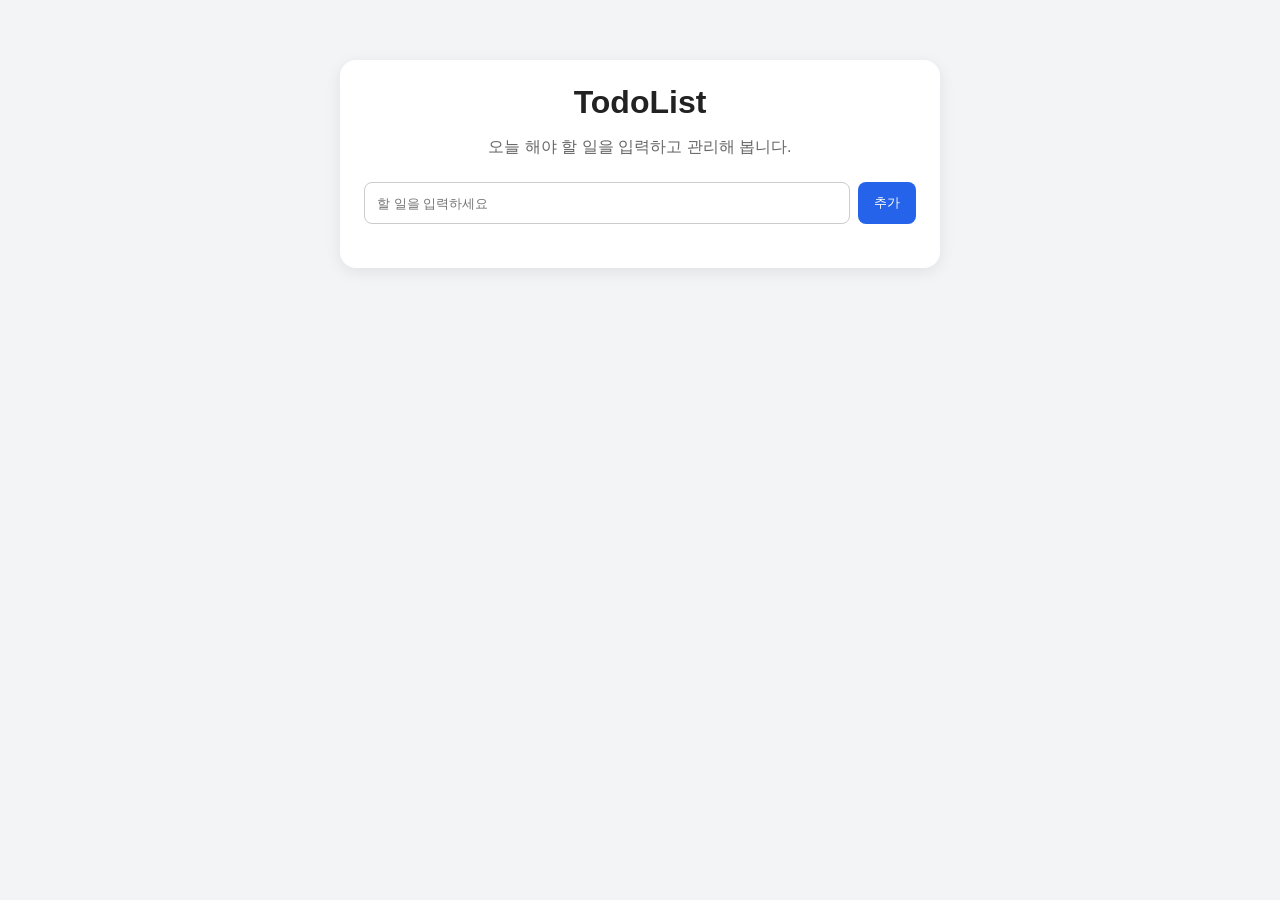
<file: index.html>
<!DOCTYPE html>
<html lang="en">
<head>
    <meta charset="UTF-8">
    <meta name="viewport" content="width=device-width, initial-scale=1.0">
    <title>TodoList 실습</title>

    <!-- CSS 파일 연결 -->
    <link rel="stylesheet" href="style.css">

    <!-- JavaScript 파일 연결 -->
    <!-- defer는 HTML을 먼저 읽은 뒤 JavaScript를 실행하게 한다. -->
    <script src="app.js" defer></script>
</head>
<body>
    <main class = "container">
        <h1>TodoList</h1>
        <p class="description">오늘 해야 할 일을 입력하고 관리해 봅니다.</p>
        <!-- 할 일 입력 폼 -->
        <form id="todoForm" class="todo-form">
            <input
                type="text"
                id="todoInput"
                placeholder="할 일을 입력하세요"
                autocomplete="off"
            >
            <button type="submit">추가</button>
        </form>

        <!-- 할 일 목록이 출력될 영역 -->
         <ul id="todoList" class="todo-list"></ul>
    </main>
</body>
</html>
</file>
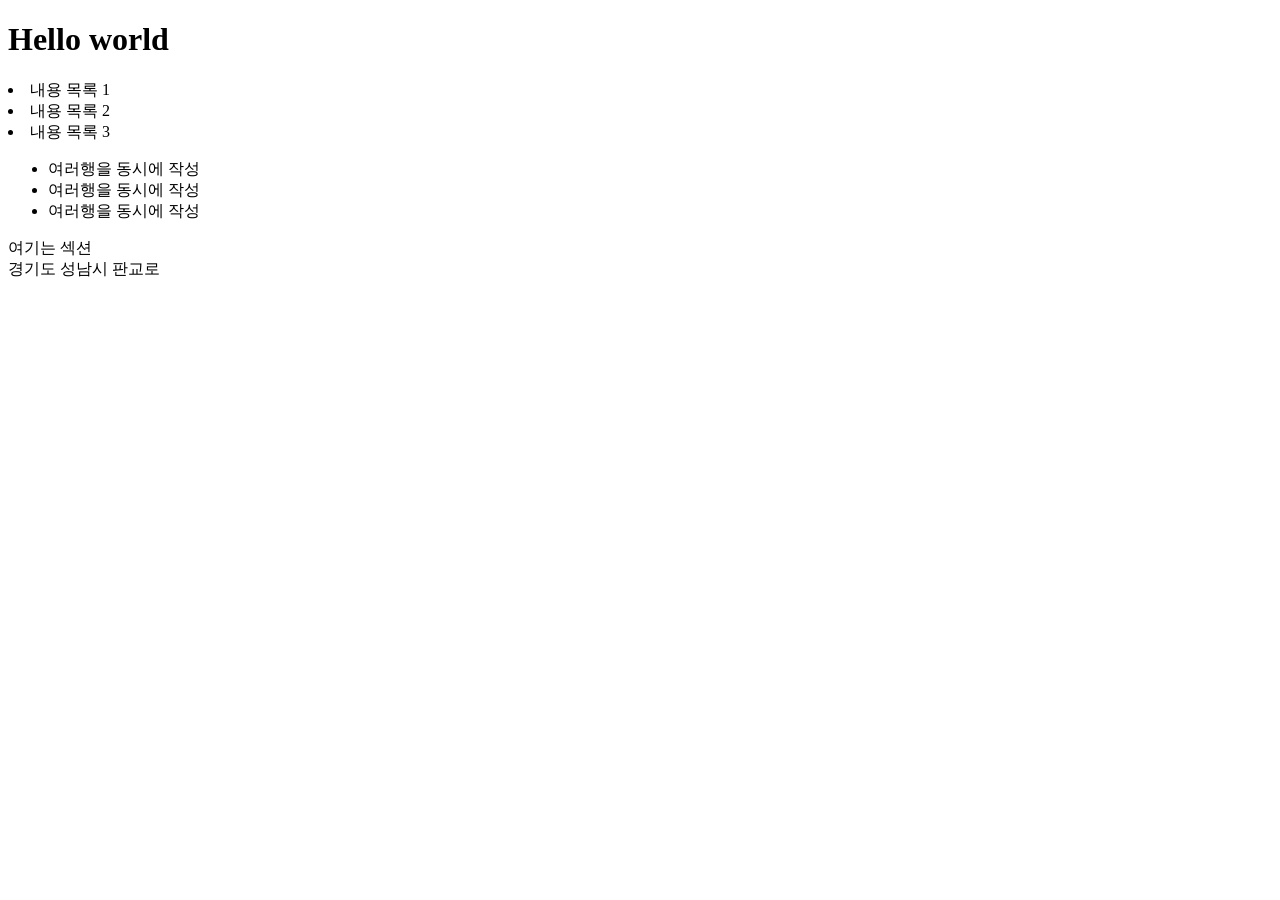
<file: ex02.html>
<!DOCTYPE html>
<html lang="en">
<head>
    <meta charset="UTF-8">
    <meta name="viewport" content="width=device-width, initial-scale=1.0">
    <title>ex02.html</title>
</head>
<body>
    <!-- 여러줄 HTML 주석 -->
    <h1>Hello world</h1>
    <hl>
        <li>내용 목록 1</li>
        <li>내용 목록 2</li>
        <li>내용 목록 3</li>
    </hl>

    <!-- 부모로 올라가면서 구조 만들기 -->
     <!-- div>header>ul>li*3^^main>section+footer -->
    <div>
        <header>
            <ul>
                <li>여러행을 동시에 작성</li>
                <li>여러행을 동시에 작성</li>
                <li>여러행을 동시에 작성</li>
            </ul>
        </header>
        <main>
            <section>여기는 섹션</section>
            <footer>경기도 성남시 판교로</footer>
        </main>
    </div>
</body>
</html>
</file>
<file: style.css>
/* 모든 요소의 크기 계산 방식을 통일한다. */
* {
    box-sizing: border-box;
}

body {
    margin: 0;
    font-family: Arial, "맑은 고딕", sans-serif;
    background-color: #f3f4f6;
    color: #222;
}

/* 전체 앱 영역 */
.container {
    width: 90%;
    max-width: 600px;
    margin: 60px auto;
    padding: 24px;
    background-color: white;
    border-radius: 16px;
    box-shadow: 0 4px 16px rgba(0, 0, 0, 0.08);
}

h1 {
    margin: 0;
    text-align: center;
}

.description {
    text-align: center;
    color: #666;
}

/* 입력 폼 */
.todo-form {
    display: flex;
    gap: 8px;
    margin-top: 24px;
}

.todo-form input {
    flex: 1;
    padding: 12px;
    border: 1px solid #ccc;
    border-radius: 8px;
}

.todo-form button {
    padding: 12px 16px;
    border: none;
    border-radius: 8px;
    color: white;
    background-color: #2563eb;
    cursor: pointer;
}

/* 할 일 목록 */
.todo-list {
    padding: 0;
    margin-top: 20px;
    list-style: none;
}

/* 할 일 1개 항목 */
.todo-item {
    display: flex;
    justify-content: space-between;
    align-items: center;
    gap: 12px;

    margin-bottom: 10px;
    padding: 12px;

    border: 1px solid #ddd;
    border-radius: 10px;
    background-color: #ffffff;
}

/* 완료된 할 일 */
.todo-item.done span {
    color: #999;
    text-decoration: line-through;
}

/* 완료, 삭제 버튼 영역 */
.todo-actions {
    display: flex;
    gap: 6px;
}

.todo-actions button {
    padding: 6px 10px;
    border: none;
    border-radius: 6px;
    cursor: pointer;
}

.done-button {
    background: #e5e7eb;
}

.delete-button {
    color: white;
    background-color: #ef4444;
}
</file>
